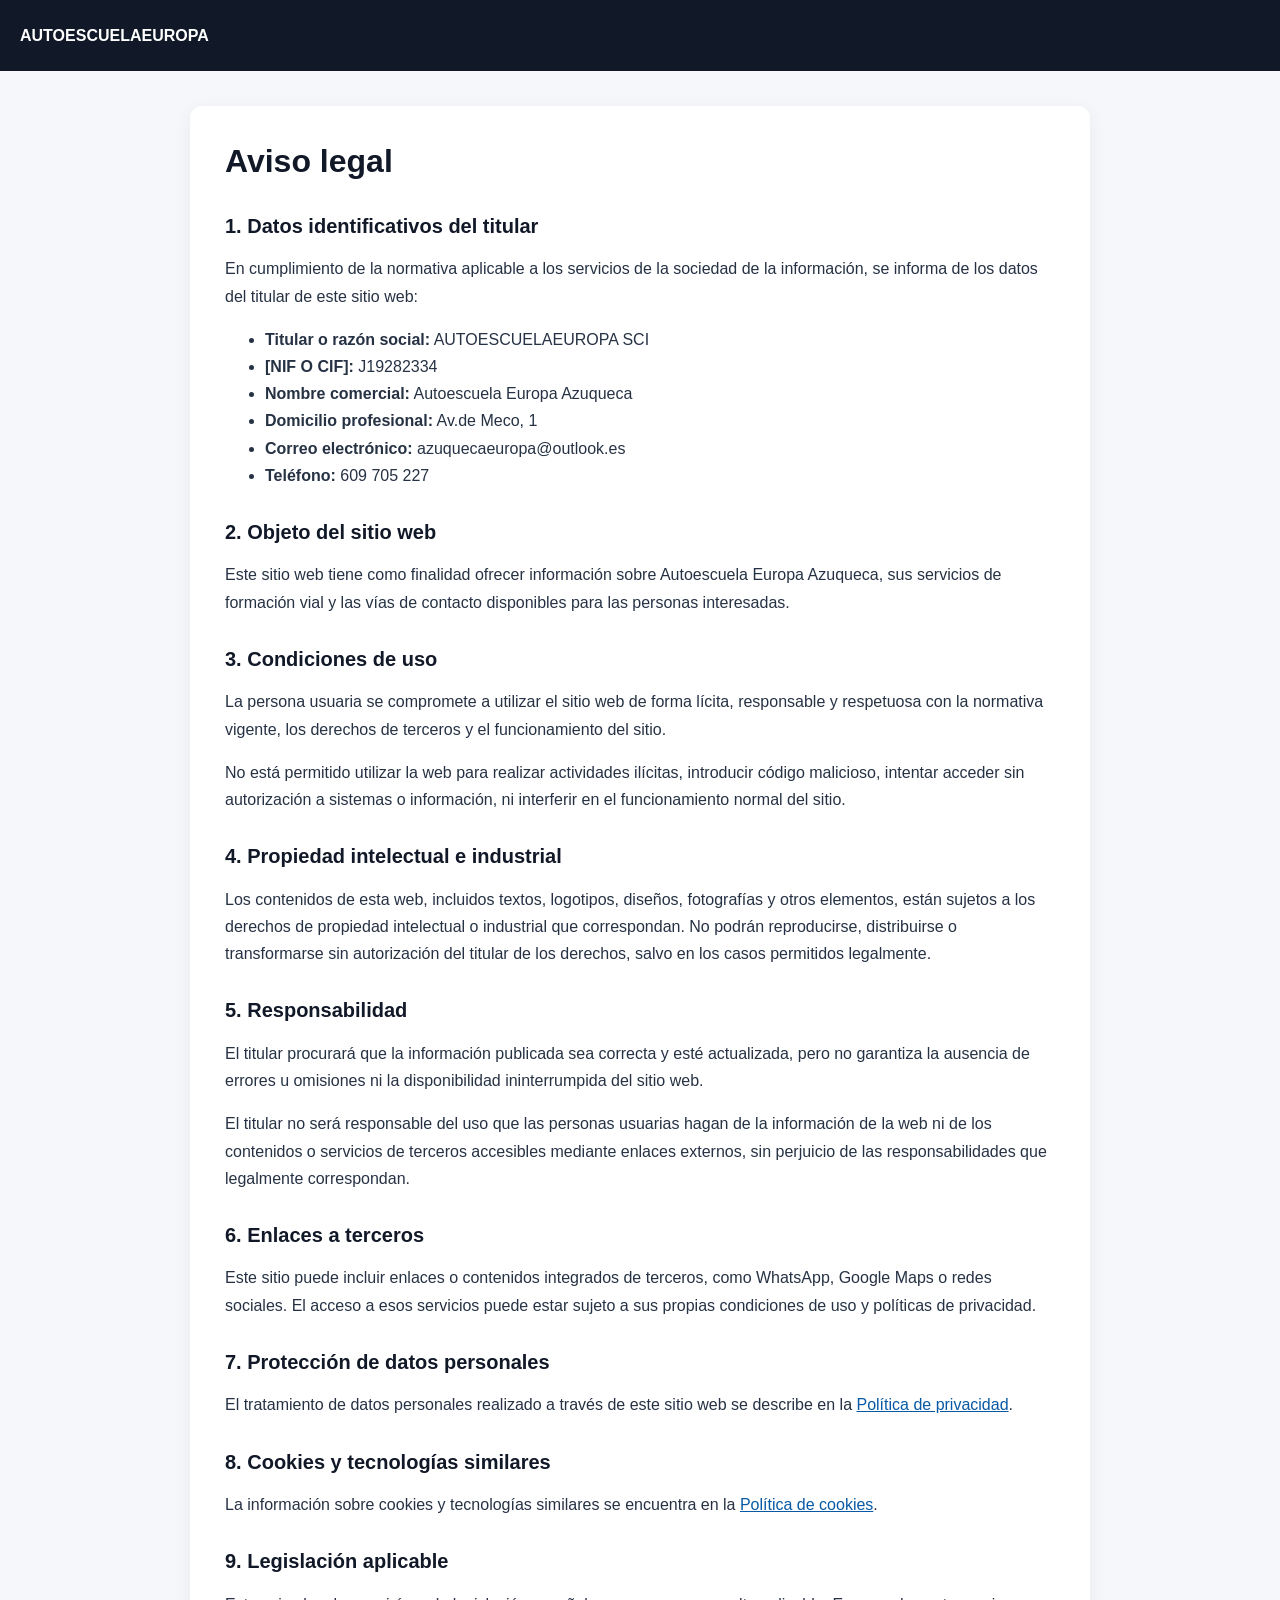
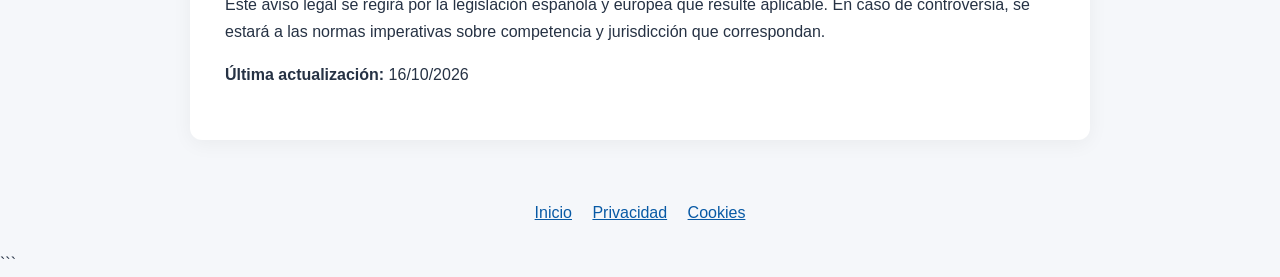
<file: aviso-legal.html>
<!DOCTYPE html>
<html lang="es">
<head>
    <meta charset="UTF-8">
    <meta name="viewport" content="width=device-width, initial-scale=1.0">
    <meta name="robots" content="index, follow">
    <title>Aviso legal | Autoescuela Europa Azuqueca</title>
    <meta name="description" content="Información legal y condiciones de uso del sitio web de Autoescuela Europa Azuqueca.">
    <link rel="canonical" href="https://auto-escuela-europa.com/aviso-legal.html">

    <style>
        * { box-sizing: border-box; }
        body {
            margin: 0;
            font-family: Arial, sans-serif;
            line-height: 1.7;
            color: #263244;
            background: #f5f7fa;
        }
        header {
            background: #111827;
            color: white;
            padding: 22px 20px;
        }
        header a {
            color: white;
            text-decoration: none;
            font-weight: bold;
        }
        main {
            max-width: 900px;
            margin: 35px auto;
            padding: 35px;
            background: white;
            border-radius: 12px;
            box-shadow: 0 4px 20px rgba(0,0,0,.05);
        }
        h1, h2 { color: #111827; line-height: 1.3; }
        h1 { margin-top: 0; }
        h2 { margin-top: 30px; font-size: 1.25rem; }
        a { color: #0759a5; }
        .notice {
            background: #fff7e6;
            border-left: 4px solid #f59e0b;
            padding: 14px 18px;
        }
        footer {
            text-align: center;
            padding: 24px 16px;
            color: #64748b;
        }
        footer a { margin: 0 8px; }
        @media (max-width: 600px) {
            main { margin: 16px; padding: 22px; }
        }
    </style>
</head>
<body>
    <header>
        <a href="index.html">AUTOESCUELAEUROPA</a>
    </header>

    <main>
        <h1>Aviso legal</h1>

        <h2>1. Datos identificativos del titular</h2>
        <p>En cumplimiento de la normativa aplicable a los servicios de la sociedad de la información, se informa de los datos del titular de este sitio web:</p>
        <ul>
            <li><strong>Titular o razón social:</strong> AUTOESCUELAEUROPA SCI</li>
            <li><strong>[NIF O CIF]:</strong> J19282334</li>
            <li><strong>Nombre comercial:</strong> Autoescuela Europa Azuqueca</li>
            <li><strong>Domicilio profesional:</strong> Av.de Meco, 1</li>
            <li><strong>Correo electrónico:</strong> azuquecaeuropa@outlook.es</li>
            <li><strong>Teléfono:</strong> 609 705 227</li>
             <!--<li><strong>Datos registrales, si procede:</strong> [DATOS REGISTRALES, SI CORRESPONDEN]</li>-->
        </ul>

        <h2>2. Objeto del sitio web</h2>
        <p>Este sitio web tiene como finalidad ofrecer información sobre Autoescuela Europa Azuqueca, sus servicios de formación vial y las vías de contacto disponibles para las personas interesadas.</p>

        <h2>3. Condiciones de uso</h2>
        <p>La persona usuaria se compromete a utilizar el sitio web de forma lícita, responsable y respetuosa con la normativa vigente, los derechos de terceros y el funcionamiento del sitio.</p>
        <p>No está permitido utilizar la web para realizar actividades ilícitas, introducir código malicioso, intentar acceder sin autorización a sistemas o información, ni interferir en el funcionamiento normal del sitio.</p>

        <h2>4. Propiedad intelectual e industrial</h2>
        <p>Los contenidos de esta web, incluidos textos, logotipos, diseños, fotografías y otros elementos, están sujetos a los derechos de propiedad intelectual o industrial que correspondan. No podrán reproducirse, distribuirse o transformarse sin autorización del titular de los derechos, salvo en los casos permitidos legalmente.</p>

        <h2>5. Responsabilidad</h2>
        <p>El titular procurará que la información publicada sea correcta y esté actualizada, pero no garantiza la ausencia de errores u omisiones ni la disponibilidad ininterrumpida del sitio web.</p>
        <p>El titular no será responsable del uso que las personas usuarias hagan de la información de la web ni de los contenidos o servicios de terceros accesibles mediante enlaces externos, sin perjuicio de las responsabilidades que legalmente correspondan.</p>

        <h2>6. Enlaces a terceros</h2>
        <p>Este sitio puede incluir enlaces o contenidos integrados de terceros, como WhatsApp, Google Maps o redes sociales. El acceso a esos servicios puede estar sujeto a sus propias condiciones de uso y políticas de privacidad.</p>

        <h2>7. Protección de datos personales</h2>
        <p>El tratamiento de datos personales realizado a través de este sitio web se describe en la <a href="politica-privacidad.html">Política de privacidad</a>.</p>

        <h2>8. Cookies y tecnologías similares</h2>
        <p>La información sobre cookies y tecnologías similares se encuentra en la <a href="politica-cookies.html">Política de cookies</a>.</p>

        <h2>9. Legislación aplicable</h2>
        <p>Este aviso legal se regirá por la legislación española y europea que resulte aplicable. En caso de controversia, se estará a las normas imperativas sobre competencia y jurisdicción que correspondan.</p>

        <p><strong>Última actualización:</strong> 16/10/2026</p>
    </main>

    <footer>
        <a href="index.html">Inicio</a>
        <a href="politica-privacidad.html">Privacidad</a>
        <a href="politica-cookies.html">Cookies</a>
    </footer>
</body>
</html>
```
</file>
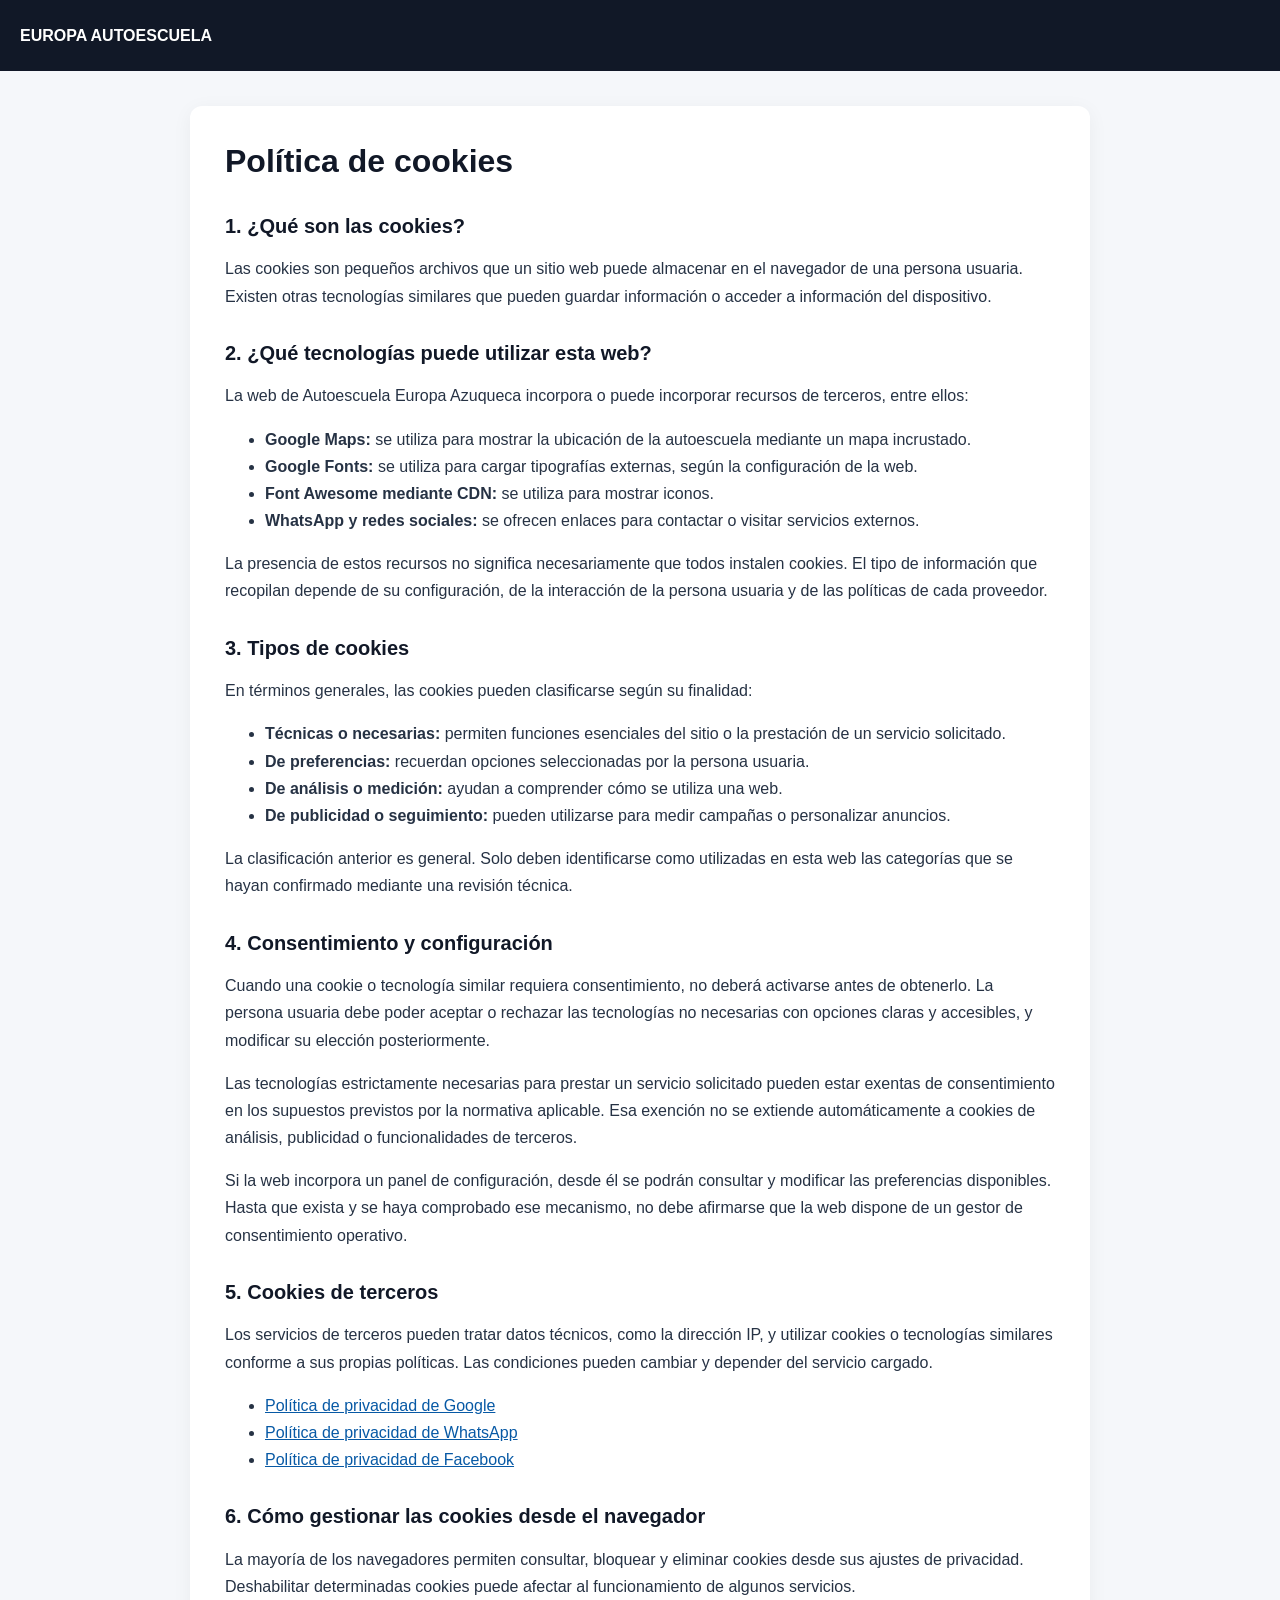
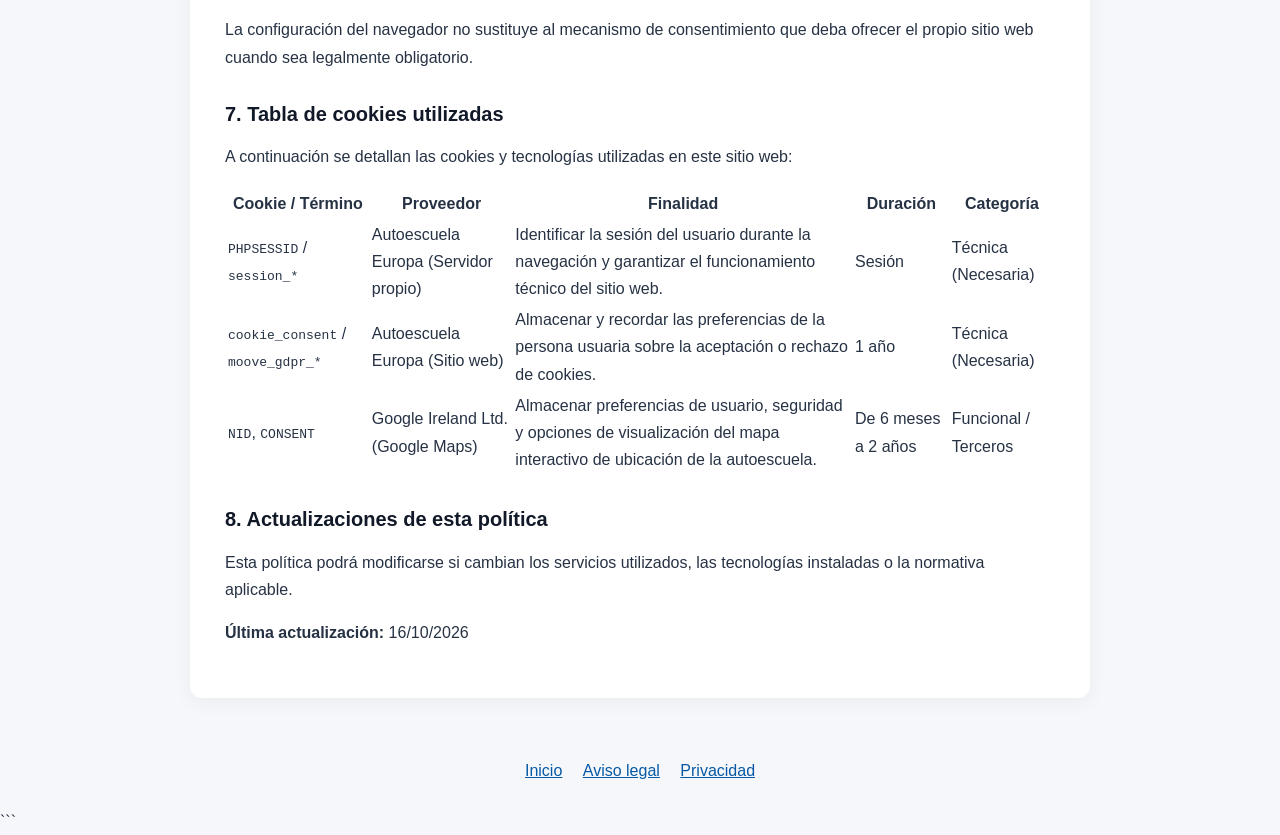
<file: politica-cookies.html>
<!DOCTYPE html>
<html lang="es">
<head>
    <meta charset="UTF-8">
    <meta name="viewport" content="width=device-width, initial-scale=1.0">
    <meta name="robots" content="index, follow">
    <title>Política de cookies | Autoescuela Europa Azuqueca</title>
    <meta name="description" content="Información sobre las cookies y tecnologías similares utilizadas en la web de Autoescuela Europa Azuqueca.">
    <link rel="canonical" href="https://auto-escuela-europa.com/politica-cookies.html">

    <style>
        * { box-sizing: border-box; }
        body {
            margin: 0;
            font-family: Arial, sans-serif;
            line-height: 1.7;
            color: #263244;
            background: #f5f7fa;
        }
        header { background: #111827; color: white; padding: 22px 20px; }
        header a { color: white; text-decoration: none; font-weight: bold; }
        main {
            max-width: 900px;
            margin: 35px auto;
            padding: 35px;
            background: white;
            border-radius: 12px;
            box-shadow: 0 4px 20px rgba(0,0,0,.05);
        }
        h1, h2 { color: #111827; line-height: 1.3; }
        h1 { margin-top: 0; }
        h2 { margin-top: 30px; font-size: 1.25rem; }
        a { color: #0759a5; }
        .notice {
            background: #fff7e6;
            border-left: 4px solid #f59e0b;
            padding: 14px 18px;
        }
        footer { text-align: center; padding: 24px 16px; color: #64748b; }
        footer a { margin: 0 8px; }
        @media (max-width: 600px) {
            main { margin: 16px; padding: 22px; }
        }
    </style>
</head>
<body>
    <header>
        <a href="index.html">EUROPA AUTOESCUELA</a>
    </header>

    <main>
        <h1>Política de cookies</h1>

        <!-- <p class="notice">
            Esta página debe completarse después de revisar las cookies y tecnologías
            realmente utilizadas por la web publicada. No publiques una lista de cookies
            sin verificarla.
        </p> -->

        <h2>1. ¿Qué son las cookies?</h2>
        <p>Las cookies son pequeños archivos que un sitio web puede almacenar en el navegador de una persona usuaria. Existen otras tecnologías similares que pueden guardar información o acceder a información del dispositivo.</p>

        <h2>2. ¿Qué tecnologías puede utilizar esta web?</h2>
        <p>La web de Autoescuela Europa Azuqueca incorpora o puede incorporar recursos de terceros, entre ellos:</p>
        <ul>
            <li><strong>Google Maps:</strong> se utiliza para mostrar la ubicación de la autoescuela mediante un mapa incrustado.</li>
            <li><strong>Google Fonts:</strong> se utiliza para cargar tipografías externas, según la configuración de la web.</li>
            <li><strong>Font Awesome mediante CDN:</strong> se utiliza para mostrar iconos.</li>
            <li><strong>WhatsApp y redes sociales:</strong> se ofrecen enlaces para contactar o visitar servicios externos.</li>
        </ul>
        <p>La presencia de estos recursos no significa necesariamente que todos instalen cookies. El tipo de información que recopilan depende de su configuración, de la interacción de la persona usuaria y de las políticas de cada proveedor.</p>

        <h2>3. Tipos de cookies</h2>
        <p>En términos generales, las cookies pueden clasificarse según su finalidad:</p>
        <ul>
            <li><strong>Técnicas o necesarias:</strong> permiten funciones esenciales del sitio o la prestación de un servicio solicitado.</li>
            <li><strong>De preferencias:</strong> recuerdan opciones seleccionadas por la persona usuaria.</li>
            <li><strong>De análisis o medición:</strong> ayudan a comprender cómo se utiliza una web.</li>
            <li><strong>De publicidad o seguimiento:</strong> pueden utilizarse para medir campañas o personalizar anuncios.</li>
        </ul>
        <p>La clasificación anterior es general. Solo deben identificarse como utilizadas en esta web las categorías que se hayan confirmado mediante una revisión técnica.</p>

        <h2>4. Consentimiento y configuración</h2>
        <p>Cuando una cookie o tecnología similar requiera consentimiento, no deberá activarse antes de obtenerlo. La persona usuaria debe poder aceptar o rechazar las tecnologías no necesarias con opciones claras y accesibles, y modificar su elección posteriormente.</p>
        <p>Las tecnologías estrictamente necesarias para prestar un servicio solicitado pueden estar exentas de consentimiento en los supuestos previstos por la normativa aplicable. Esa exención no se extiende automáticamente a cookies de análisis, publicidad o funcionalidades de terceros.</p>
        <p>Si la web incorpora un panel de configuración, desde él se podrán consultar y modificar las preferencias disponibles. Hasta que exista y se haya comprobado ese mecanismo, no debe afirmarse que la web dispone de un gestor de consentimiento operativo.</p>

        <h2>5. Cookies de terceros</h2>
        <p>Los servicios de terceros pueden tratar datos técnicos, como la dirección IP, y utilizar cookies o tecnologías similares conforme a sus propias políticas. Las condiciones pueden cambiar y depender del servicio cargado.</p>
        <ul>
            <li><a href="https://policies.google.com/privacy" target="_blank" rel="noopener noreferrer">Política de privacidad de Google</a></li>
            <li><a href="https://www.whatsapp.com/legal/privacy-policy" target="_blank" rel="noopener noreferrer">Política de privacidad de WhatsApp</a></li>
            <li><a href="https://www.facebook.com/privacy/policy/" target="_blank" rel="noopener noreferrer">Política de privacidad de Facebook</a></li>
        </ul>

        <h2>6. Cómo gestionar las cookies desde el navegador</h2>
        <p>La mayoría de los navegadores permiten consultar, bloquear y eliminar cookies desde sus ajustes de privacidad. Deshabilitar determinadas cookies puede afectar al funcionamiento de algunos servicios.</p>
        <p>La configuración del navegador no sustituye al mecanismo de consentimiento que deba ofrecer el propio sitio web cuando sea legalmente obligatorio.</p>

        <h2>7. Tabla de cookies utilizadas</h2>
        <p>A continuación se detallan las cookies y tecnologías utilizadas en este sitio web:</p>

        <table>
            <thead>
                <tr>
                    <th>Cookie / Término</th>
                    <th>Proveedor</th>
                    <th>Finalidad</th>
                    <th>Duración</th>
                    <th>Categoría</th>
                </tr>
            </thead>
            <tbody>
                <tr>
                    <td><code>PHPSESSID</code> / <code>session_*</code></td>
                    <td>Autoescuela Europa (Servidor propio)</td>
                    <td>Identificar la sesión del usuario durante la navegación y garantizar el funcionamiento técnico del sitio web.</td>
                    <td>Sesión</td>
                    <td>Técnica (Necesaria)</td>
                </tr>
                <tr>
                    <td><code>cookie_consent</code> / <code>moove_gdpr_*</code></td>
                    <td>Autoescuela Europa (Sitio web)</td>
                    <td>Almacenar y recordar las preferencias de la persona usuaria sobre la aceptación o rechazo de cookies.</td>
                    <td>1 año</td>
                    <td>Técnica (Necesaria)</td>
                </tr>
                <tr>
                    <td><code>NID</code>, <code>CONSENT</code></td>
                    <td>Google Ireland Ltd. (Google Maps)</td>
                    <td>Almacenar preferencias de usuario, seguridad y opciones de visualización del mapa interactivo de ubicación de la autoescuela.</td>
                    <td>De 6 meses a 2 años</td>
                    <td>Funcional / Terceros</td>
                </tr>
            </tbody>
        </table>
        <h2>8. Actualizaciones de esta política</h2>
        <p>Esta política podrá modificarse si cambian los servicios utilizados, las tecnologías instaladas o la normativa aplicable.</p>

        <p><strong>Última actualización:</strong> 16/10/2026</p>
    </main>

    <footer>
        <a href="index.html">Inicio</a>
        <a href="aviso-legal.html">Aviso legal</a>
        <a href="politica-privacidad.html">Privacidad</a>
    </footer>
</body>
</html>
```
</file>
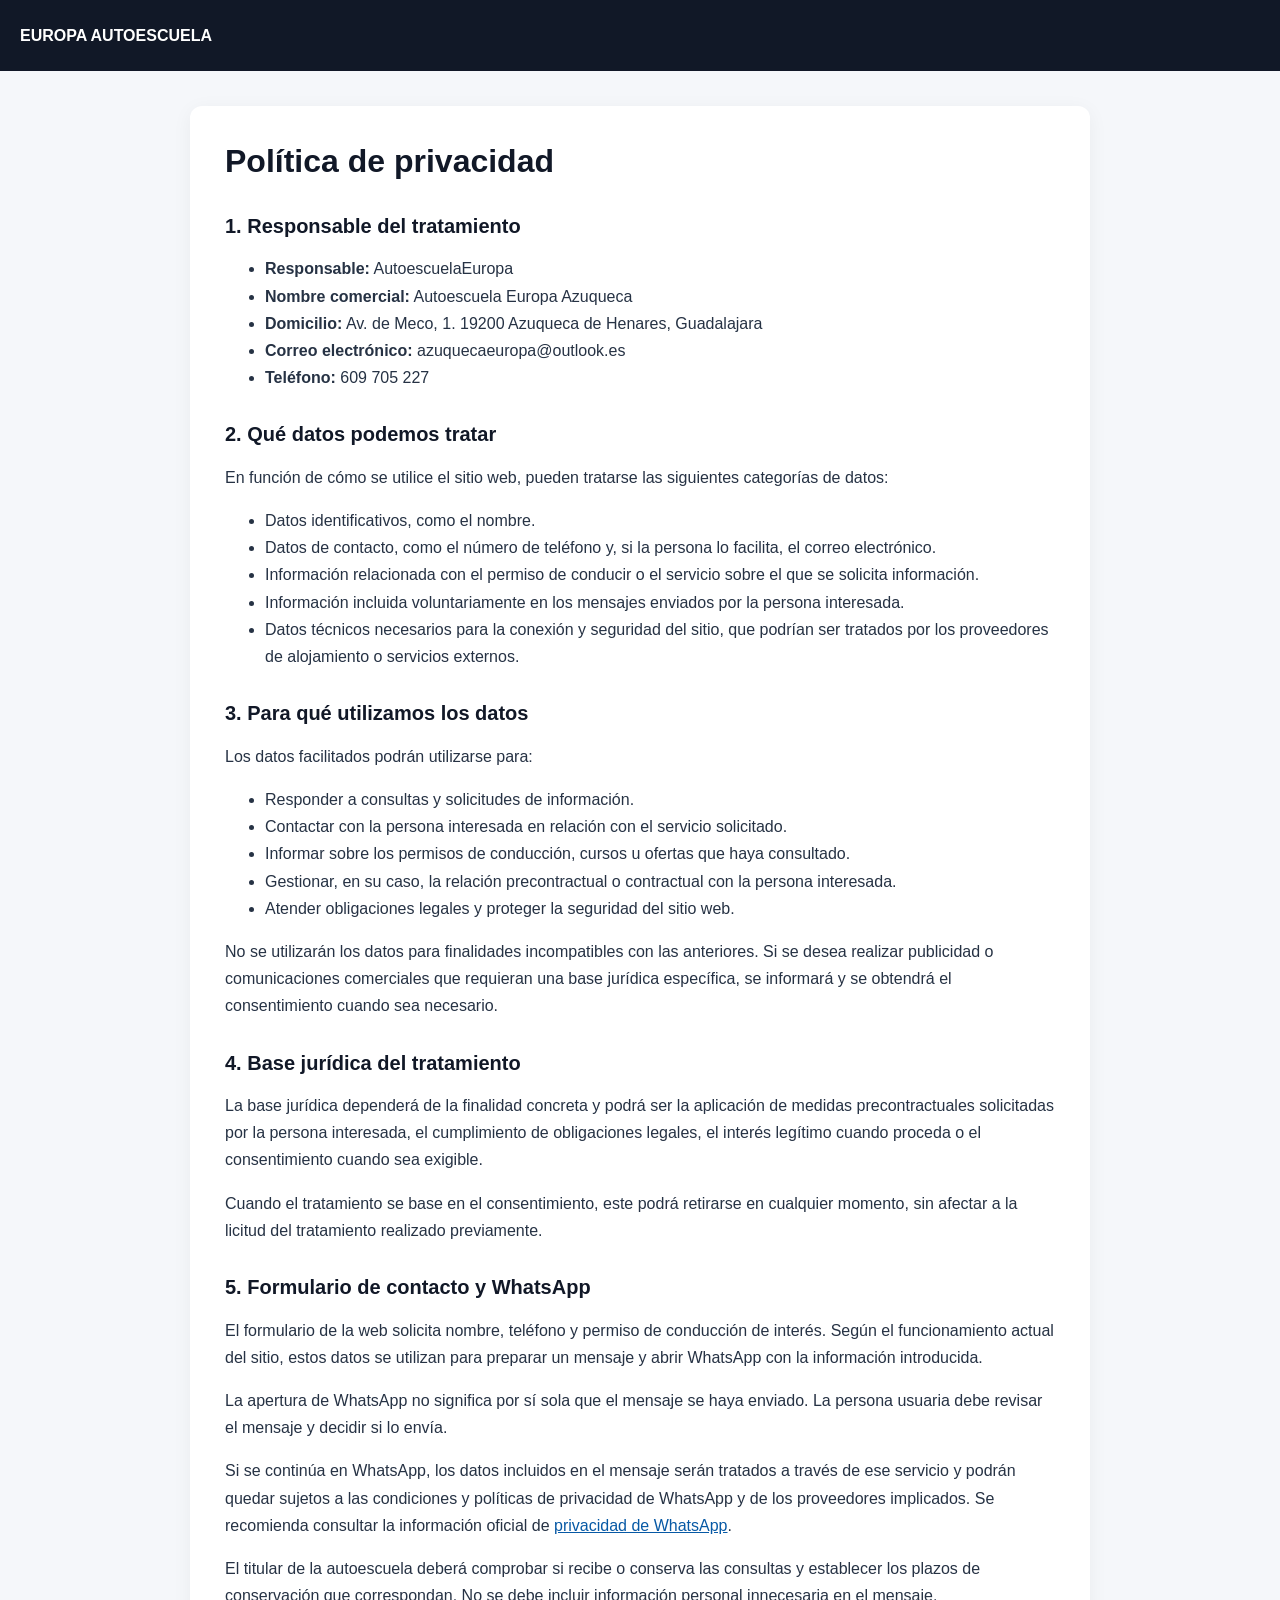
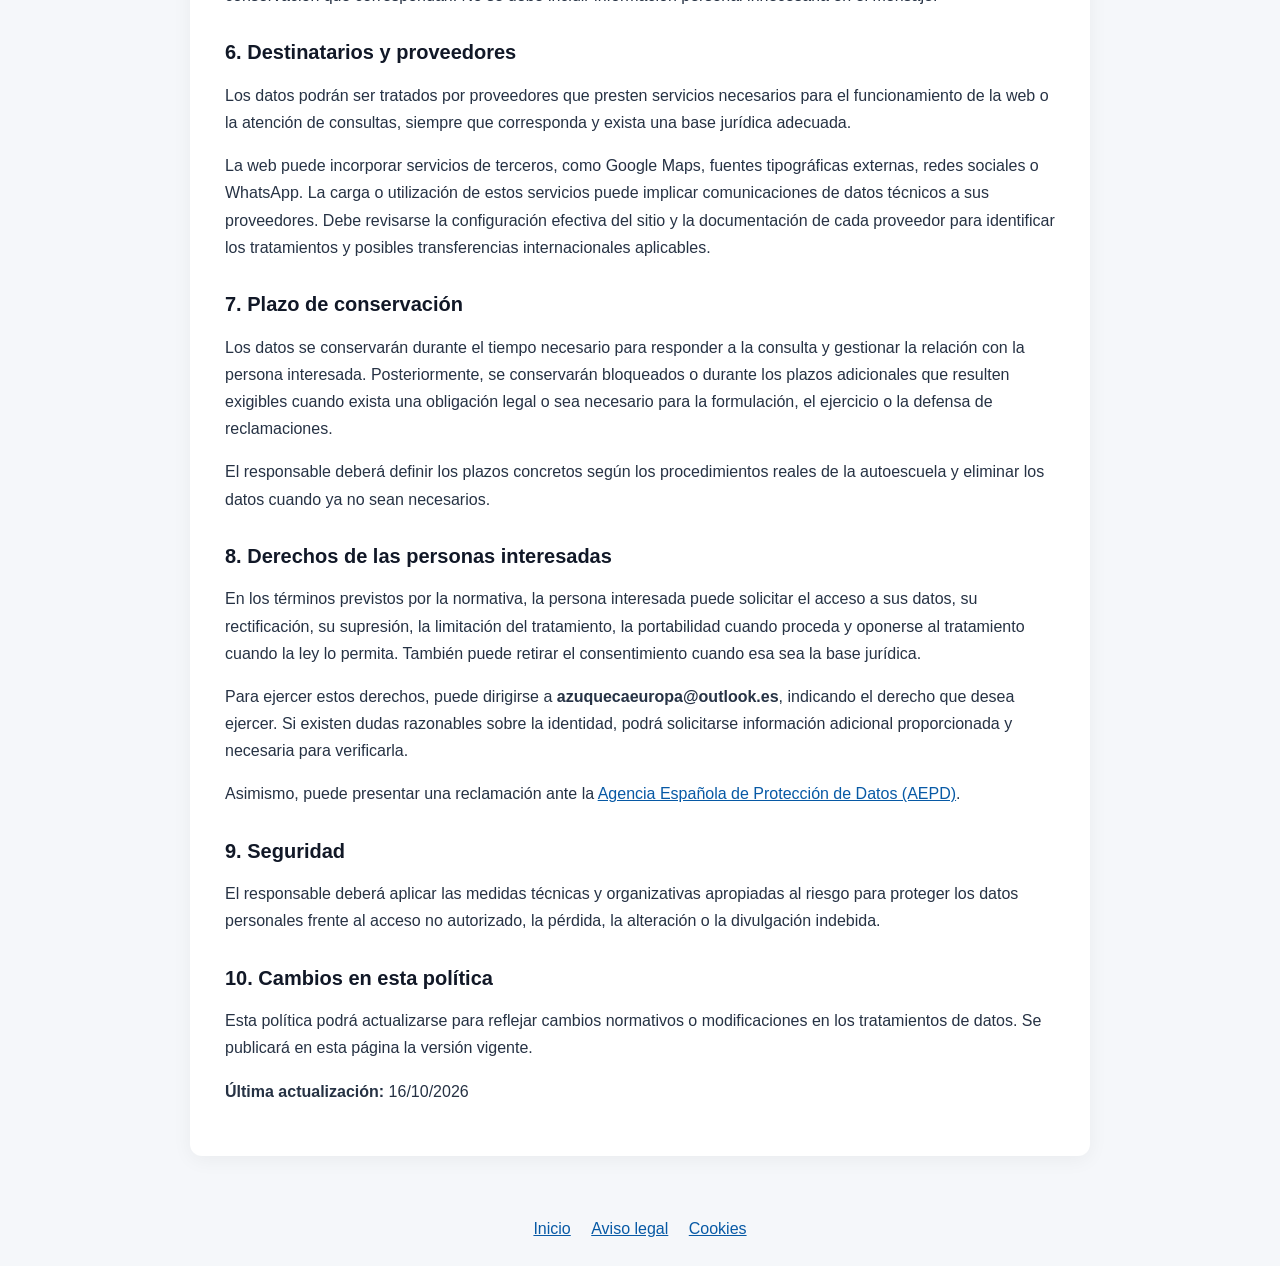
<file: politica-privacidad.html>
<!DOCTYPE html>
<html lang="es">
<head>
    <meta charset="UTF-8">
    <meta name="viewport" content="width=device-width, initial-scale=1.0">
    <meta name="robots" content="index, follow">
    <title>Política de privacidad | Autoescuela Europa Azuqueca</title>
    <meta name="description" content="Consulta cómo Autoescuela Europa Azuqueca trata los datos personales enviados a través de su sitio web.">
    <link rel="canonical" href="https://auto-escuela-europa.com/politica-privacidad.html">

    <style>
        * { box-sizing: border-box; }
        body {
            margin: 0;
            font-family: Arial, sans-serif;
            line-height: 1.7;
            color: #263244;
            background: #f5f7fa;
        }
        header { background: #111827; color: white; padding: 22px 20px; }
        header a { color: white; text-decoration: none; font-weight: bold; }
        main {
            max-width: 900px;
            margin: 35px auto;
            padding: 35px;
            background: white;
            border-radius: 12px;
            box-shadow: 0 4px 20px rgba(0,0,0,.05);
        }
        h1, h2 { color: #111827; line-height: 1.3; }
        h1 { margin-top: 0; }
        h2 { margin-top: 30px; font-size: 1.25rem; }
        a { color: #0759a5; }
        .notice {
            background: #fff7e6;
            border-left: 4px solid #f59e0b;
            padding: 14px 18px;
        }
        footer { text-align: center; padding: 24px 16px; color: #64748b; }
        footer a { margin: 0 8px; }
        @media (max-width: 600px) {
            main { margin: 16px; padding: 22px; }
        }
    </style>
</head>
<body>
    <header>
        <a href="index.html">EUROPA AUTOESCUELA</a>
    </header>

    <main>
        <h1>Política de privacidad</h1>

       <!-- <p class="notice">
            Esta plantilla debe completarse con los datos reales del responsable
            y verificarse con el funcionamiento efectivo de la web antes de publicarse.
        </p> -->

        <h2>1. Responsable del tratamiento</h2>
        <ul>
            <li><strong>Responsable:</strong> AutoescuelaEuropa</li>
            <li><strong>Nombre comercial:</strong> Autoescuela Europa Azuqueca</li>
            <li><strong>Domicilio:</strong> Av. de Meco, 1. 19200 Azuqueca de Henares, Guadalajara</li>
            <li><strong>Correo electrónico:</strong> azuquecaeuropa@outlook.es</li>
            <li><strong>Teléfono:</strong> 609 705 227</li>
        </ul>

        <h2>2. Qué datos podemos tratar</h2>
        <p>En función de cómo se utilice el sitio web, pueden tratarse las siguientes categorías de datos:</p>
        <ul>
            <li>Datos identificativos, como el nombre.</li>
            <li>Datos de contacto, como el número de teléfono y, si la persona lo facilita, el correo electrónico.</li>
            <li>Información relacionada con el permiso de conducir o el servicio sobre el que se solicita información.</li>
            <li>Información incluida voluntariamente en los mensajes enviados por la persona interesada.</li>
            <li>Datos técnicos necesarios para la conexión y seguridad del sitio, que podrían ser tratados por los proveedores de alojamiento o servicios externos.</li>
        </ul>

        <h2>3. Para qué utilizamos los datos</h2>
        <p>Los datos facilitados podrán utilizarse para:</p>
        <ul>
            <li>Responder a consultas y solicitudes de información.</li>
            <li>Contactar con la persona interesada en relación con el servicio solicitado.</li>
            <li>Informar sobre los permisos de conducción, cursos u ofertas que haya consultado.</li>
            <li>Gestionar, en su caso, la relación precontractual o contractual con la persona interesada.</li>
            <li>Atender obligaciones legales y proteger la seguridad del sitio web.</li>
        </ul>
        <p>No se utilizarán los datos para finalidades incompatibles con las anteriores. Si se desea realizar publicidad o comunicaciones comerciales que requieran una base jurídica específica, se informará y se obtendrá el consentimiento cuando sea necesario.</p>

        <h2>4. Base jurídica del tratamiento</h2>
        <p>La base jurídica dependerá de la finalidad concreta y podrá ser la aplicación de medidas precontractuales solicitadas por la persona interesada, el cumplimiento de obligaciones legales, el interés legítimo cuando proceda o el consentimiento cuando sea exigible.</p>
        <p>Cuando el tratamiento se base en el consentimiento, este podrá retirarse en cualquier momento, sin afectar a la licitud del tratamiento realizado previamente.</p>

        <h2>5. Formulario de contacto y WhatsApp</h2>
        <p>El formulario de la web solicita nombre, teléfono y permiso de conducción de interés. Según el funcionamiento actual del sitio, estos datos se utilizan para preparar un mensaje y abrir WhatsApp con la información introducida.</p>
        <p>La apertura de WhatsApp no significa por sí sola que el mensaje se haya enviado. La persona usuaria debe revisar el mensaje y decidir si lo envía.</p>
        <p>Si se continúa en WhatsApp, los datos incluidos en el mensaje serán tratados a través de ese servicio y podrán quedar sujetos a las condiciones y políticas de privacidad de WhatsApp y de los proveedores implicados. Se recomienda consultar la información oficial de <a href="https://www.whatsapp.com/legal/privacy-policy" target="_blank" rel="noopener noreferrer">privacidad de WhatsApp</a>.</p>
        <p>El titular de la autoescuela deberá comprobar si recibe o conserva las consultas y establecer los plazos de conservación que correspondan. No se debe incluir información personal innecesaria en el mensaje.</p>

        <h2>6. Destinatarios y proveedores</h2>
        <p>Los datos podrán ser tratados por proveedores que presten servicios necesarios para el funcionamiento de la web o la atención de consultas, siempre que corresponda y exista una base jurídica adecuada.</p>
        <p>La web puede incorporar servicios de terceros, como Google Maps, fuentes tipográficas externas, redes sociales o WhatsApp. La carga o utilización de estos servicios puede implicar comunicaciones de datos técnicos a sus proveedores. Debe revisarse la configuración efectiva del sitio y la documentación de cada proveedor para identificar los tratamientos y posibles transferencias internacionales aplicables.</p>

        <h2>7. Plazo de conservación</h2>
        <p>Los datos se conservarán durante el tiempo necesario para responder a la consulta y gestionar la relación con la persona interesada. Posteriormente, se conservarán bloqueados o durante los plazos adicionales que resulten exigibles cuando exista una obligación legal o sea necesario para la formulación, el ejercicio o la defensa de reclamaciones.</p>
        <p>El responsable deberá definir los plazos concretos según los procedimientos reales de la autoescuela y eliminar los datos cuando ya no sean necesarios.</p>

        <h2>8. Derechos de las personas interesadas</h2>
        <p>En los términos previstos por la normativa, la persona interesada puede solicitar el acceso a sus datos, su rectificación, su supresión, la limitación del tratamiento, la portabilidad cuando proceda y oponerse al tratamiento cuando la ley lo permita. También puede retirar el consentimiento cuando esa sea la base jurídica.</p>
        <p>Para ejercer estos derechos, puede dirigirse a <strong>azuquecaeuropa@outlook.es</strong>, indicando el derecho que desea ejercer. Si existen dudas razonables sobre la identidad, podrá solicitarse información adicional proporcionada y necesaria para verificarla.</p>
        <p>Asimismo, puede presentar una reclamación ante la <a href="https://www.aepd.es/" target="_blank" rel="noopener noreferrer">Agencia Española de Protección de Datos (AEPD)</a>.</p>

        <h2>9. Seguridad</h2>
        <p>El responsable deberá aplicar las medidas técnicas y organizativas apropiadas al riesgo para proteger los datos personales frente al acceso no autorizado, la pérdida, la alteración o la divulgación indebida.</p>

        <h2>10. Cambios en esta política</h2>
        <p>Esta política podrá actualizarse para reflejar cambios normativos o modificaciones en los tratamientos de datos. Se publicará en esta página la versión vigente.</p>

        <p><strong>Última actualización:</strong> 16/10/2026</p>
    </main>

    <footer>
        <a href="index.html">Inicio</a>
        <a href="aviso-legal.html">Aviso legal</a>
        <a href="politica-cookies.html">Cookies</a>
    </footer>
</body>
</html>
</file>
